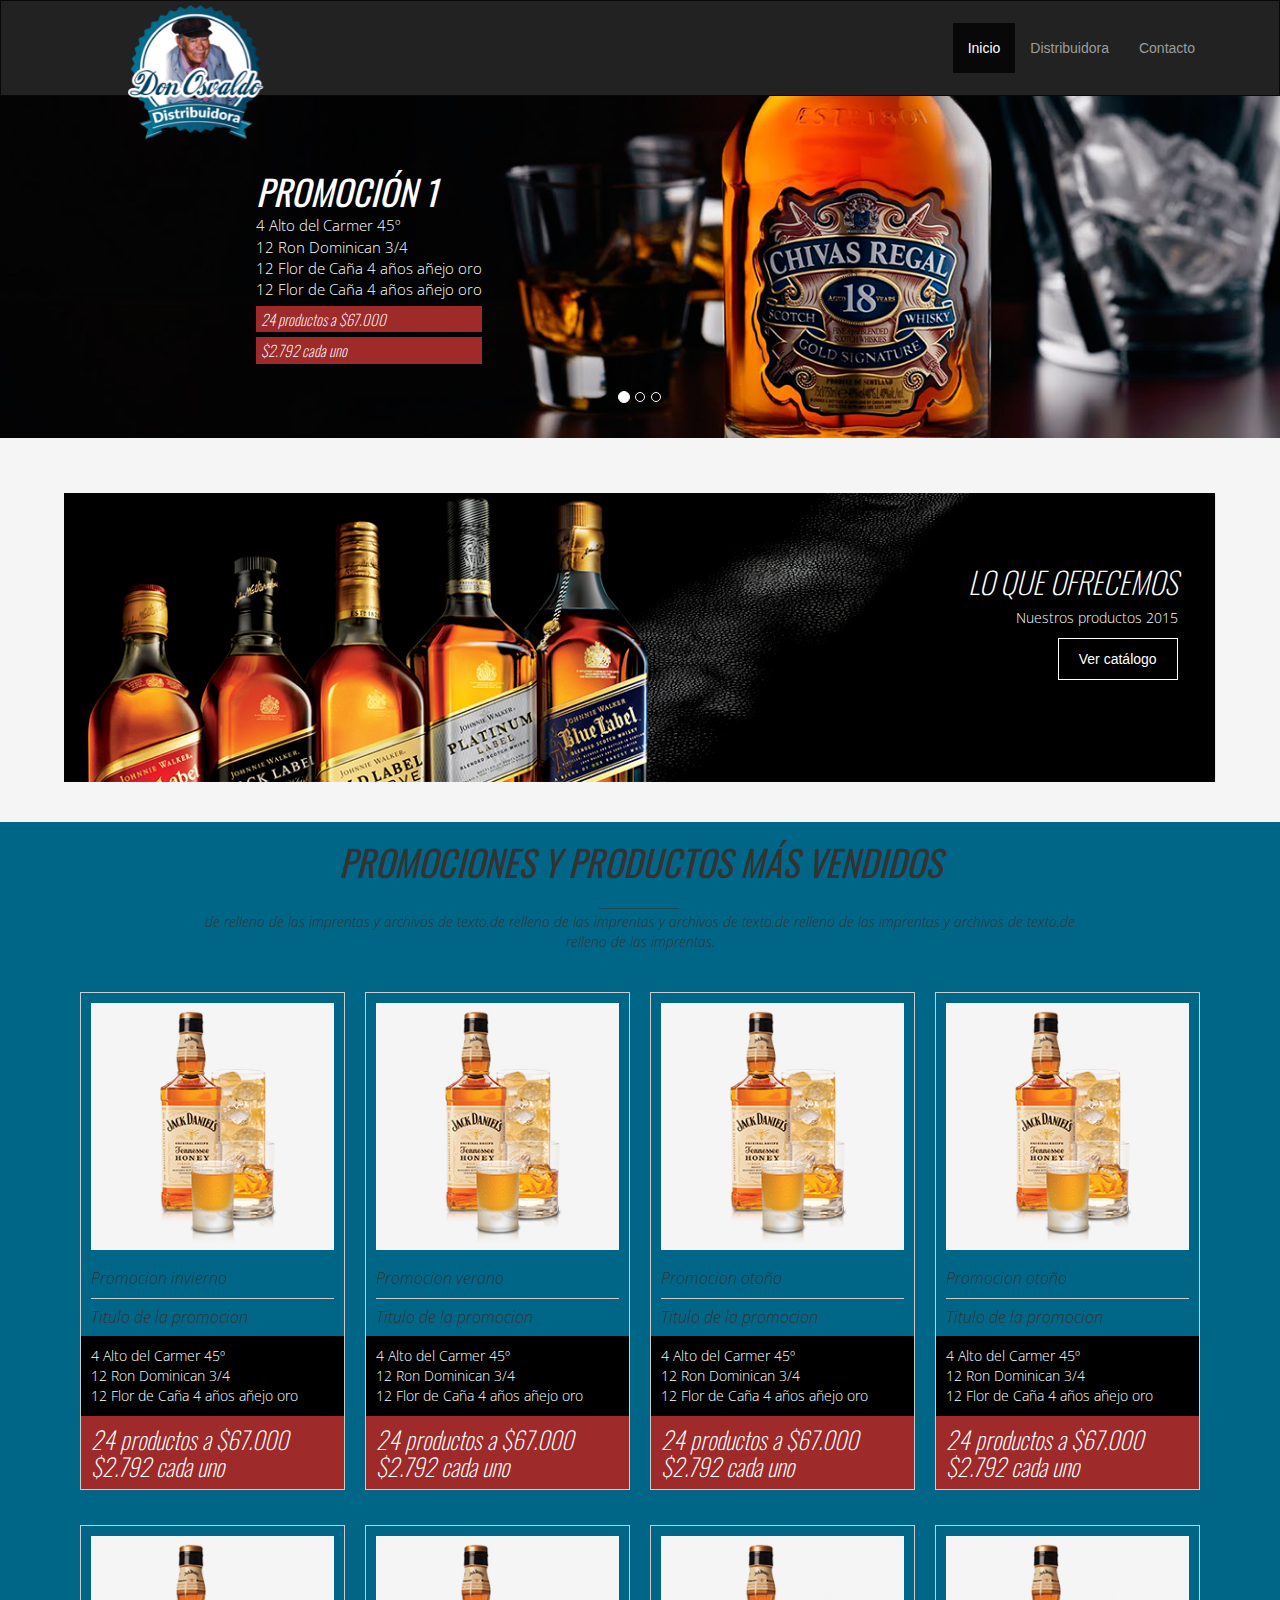
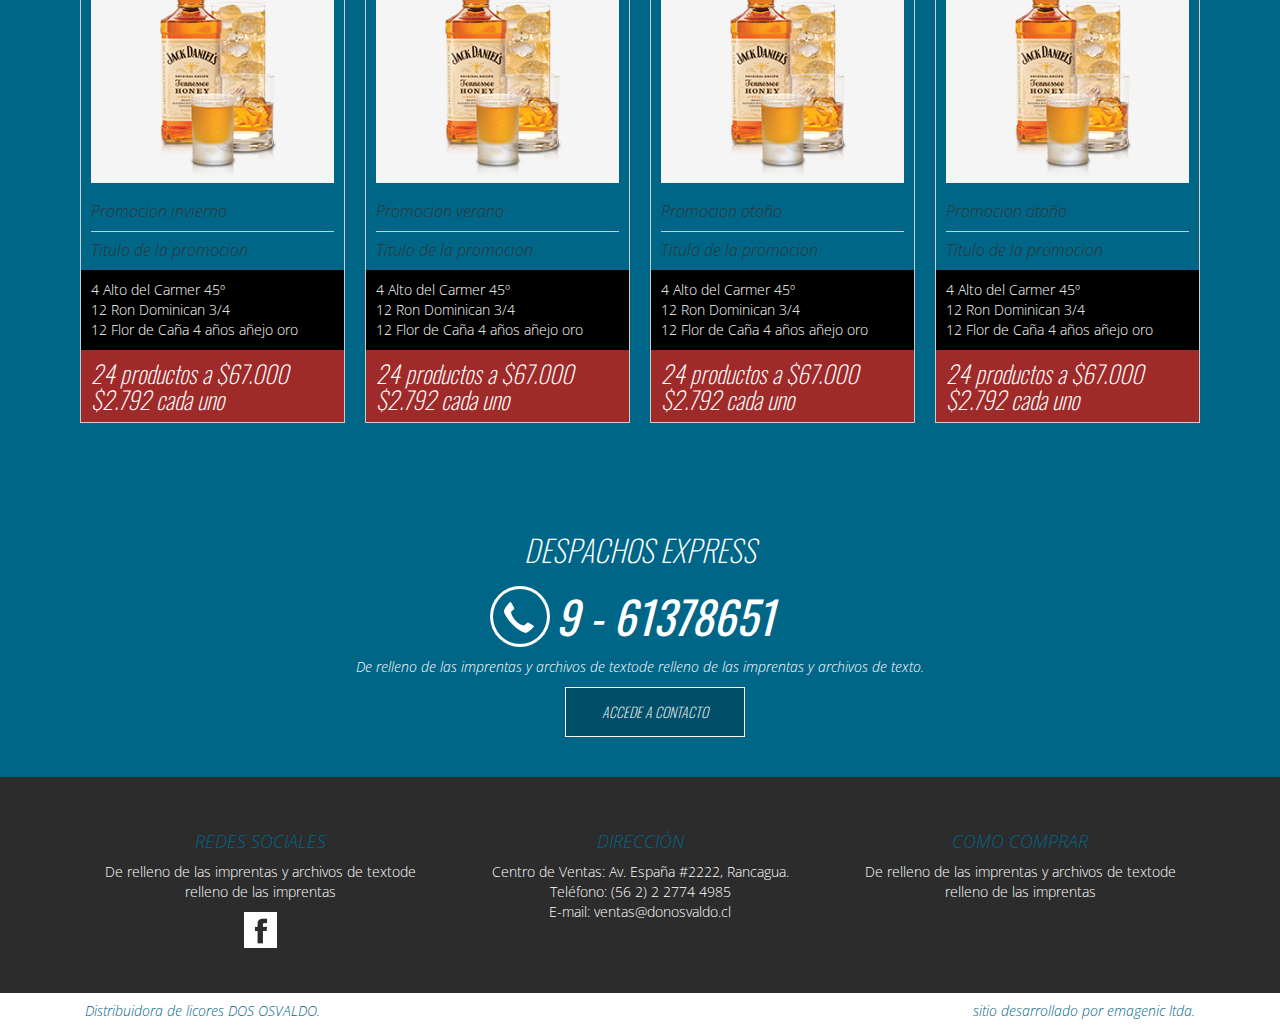
<file: index.html>
<!doctype html>
<html>
<html lang="es">
<head>
<meta charset="utf-8">
<title>Botilleria en Rancagua - Don Osvaldo</title>
<meta name="description" content="Esta es la mejor botilleria de rancagua, los invitamos a disfrutar de todas nuestras ofertas">
<meta name="viewport" content="width=device-width, initial-scale=1.0">
<link href='http://fonts.googleapis.com/css?family=Oswald:300, 400, 700' rel='stylesheet' type='text/css'>
<link href='http://fonts.googleapis.com/css?family=Open+Sans:700,300,400' rel='stylesheet' type='text/css'>
<link  rel= "stylesheet"  href= "css/bootstrap.min.css" >
<link  rel= "stylesheet"  href= "css/estilo.css" >
</head>

<body>

<div class="logo">
    <figure><img src="imagenes/marca.png" alt="logo"></figure>
</div>

 <nav class="navbar navbar-inverse navegador">
    <div class="container">
        <div class="navbar-header nave2">
          <button type="button" class="navbar-toggle collapsed" data-toggle="collapse" data-target="#navbar" aria-expanded="false" aria-controls="navbar">
            <span class="sr-only">Toggle navigation</span>
            <span class="icon-bar"></span>
            <span class="icon-bar"></span>
            <span class="icon-bar"></span>
          </button>
        </div>
        <div id="navbar" class="nave3 collapse navbar-collapse">
          <ul class="nave4 nav navbar-nav navbar-right">
            <li class="active"><a href="index.html">Inicio</a></li>
            <li><a href="nosotros.html">Distribuidora</a></li>
            <li><a href="contacto.html">Contacto</a></li>
          </ul>
        </div><!-- /.nav-collapse -->
    </div><!-- /.container -->
</nav><!-- /.navbar -->

<!-- inicio del slider -->

<div id="carousel-example-generic" class="carousel slide banner-slide" data-ride="carousel">
  <!-- Indicators -->
  <ol class="carousel-indicators hidden-xs">
    <li data-target="#carousel-example-generic" data-slide-to="0" class="active"></li>
    <li data-target="#carousel-example-generic" data-slide-to="1"></li>
    <li data-target="#carousel-example-generic" data-slide-to="2"></li>
  </ol>

  <!-- Wrapper for slides -->
  <div class="carousel-inner" role="listbox">

    <div class="text-center item active">
      <div class="d_banner hidden-xs">
          	<h1>PROMOCIÓN 1</h1>
          	<P>4 Alto del Carmer 45º<br>
			12 Ron Dominican 3/4<br>
			12 Flor de Caña 4 años añejo oro<br>
			12 Flor de Caña 4 años añejo oro
			</P>
			<h3>24 productos a $67.000</h3>
			<h4>$2.792 cada uno</h4>
      </div>
      <img src="imagenes/index/slider/banner1.jpg" alt="not1">
    </div>

    <div class="text-center item">
      <div class="d_banner hidden-xs">
          	<h1>PROMOCIÓN 2</h1>
          	<P>4 Alto del Carmer 45º<br>
			12 Ron Dominican 3/4<br>
			12 Flor de Caña 4 años añejo oro<br>
			12 Flor de Caña 4 años añejo oro
			</P>
			<h3>24 productos a $67.000</h3>
			<h3>$2.792 cada uno</h3>
      </div>
      <img src="imagenes/index/slider/banner1.jpg" alt="not1">
    </div>

    <div class="text-center item">
      <div class="d_banner hidden-xs">
          	<h1>PROMOCIÓN 3</h1>
          	<P>4 Alto del Carmer 45º<br>
			12 Ron Dominican 3/4<br>
			12 Flor de Caña 4 años añejo oro<br>
			12 Flor de Caña 4 años añejo oro
			</P>
			<h3>24 productos a $67.000</h3>
			<h3>$2.792 cada uno</h3>
      </div>
      <img src="imagenes/index/slider/banner1.jpg" alt="not1">
    </div>

  </div>

  <!-- Controls -->
  <a href="#carousel-example-generic" role="button" data-slide="prev">
    <span class="sr-only">Previous</span>
  </a>
  <a href="#carousel-example-generic" role="button" data-slide="next">
    <span class="sr-only">Next</span>
  </a>
</div>

  <!-- fin del slider -->


  <!-- inicio del catalogo -->

<div class="text-center catalogo">

    <div class="banner">
            <div class="info_banner">
            <h2 class="hidden-xs">LO QUE OFRECEMOS</h2>
            <P class="hidden-xs">Nuestros productos 2015</P>
            <div class="btn_not">
        		<a href="noticias.html">Ver catálogo</a>
      		</div>
    </div>
        <figure>
            <img src="imagenes/index/catalogo.jpg">
        </figure>
    </div>
</div>

  <!-- final del catalogo -->

  <!-- inicio de productos -->

<div class="productos col-xs-12">
	<div class="container">

		<div class="text-center titulo col-xs-12">
			<h1>PROMOCIONES Y PRODUCTOS MÁS VENDIDOS</h1>
			<p class="linea">________________</p>
			<p>de relleno de las imprentas y archivos de texto.de relleno de las imprentas y archivos de texto.de relleno de las imprentas y archivos de texto.de relleno de las imprentas.</p>
		</div>

		<div class="promocion col-xs-12">

  			<div class="prod col-md-3 col-sm-6 text-center">
  				<div class="extra">
  				<figure>
					<img src="imagenes/promociones/promocion1.jpg" alt="promo1">
				</figure>
				<div class="info">
					<h5>Promocion invierno</h5>
					<h4>Titulo de la promocion</h4>
					<P>4 Alto del Carmer 45º<br>
						12 Ron Dominican 3/4<br>
						12 Flor de Caña 4 años añejo oro
					</P>
					<h3>24 productos a $67.000<br>
					$2.792 cada uno</h3>
				</div>
			</div>
  			</div>

  			<div class="prod col-md-3 col-sm-6 text-center">
  				<div class="extra">
  				<figure>
					<img src="imagenes/promociones/promocion1.jpg" alt="promo1">
				</figure>
				<div class="info">
				<h5>Promocion verano</h5>
				<h4>Titulo de la promocion</h4>
				<P>4 Alto del Carmer 45º<br>
					12 Ron Dominican 3/4<br>
					12 Flor de Caña 4 años añejo oro
				</P>
				<h3>24 productos a $67.000<br>
					$2.792 cada uno</h3>
				</div>
			</div>
  			</div>

  			<div class="prod col-md-3 col-sm-6 text-center">
  				<div class="extra">
  				<figure>
					<img src="imagenes/promociones/promocion1.jpg" alt="promo1">
				</figure>
				<div class="info">
				<h5>Promocion otoño</h5>
				<h4>Titulo de la promocion</h4>
				<P>4 Alto del Carmer 45º<br>
					12 Ron Dominican 3/4<br>
					12 Flor de Caña 4 años añejo oro
				</P>
				<h3>24 productos a $67.000<br>
					$2.792 cada uno</h3>
				</div>
			</div>
  			</div>

  			<div class="prod col-md-3 col-sm-6 text-center">
  				<div class="extra">
  				<figure>
					<img src="imagenes/promociones/promocion1.jpg" alt="promo1">
				</figure>
				<div class="info">
				<h5>Promocion otoño</h5>
				<h4>Titulo de la promocion</h4>
				<P>4 Alto del Carmer 45º<br>
					12 Ron Dominican 3/4<br>
					12 Flor de Caña 4 años añejo oro
				</P>
				<h3>24 productos a $67.000<br>
					$2.792 cada uno</h3>
				</div>
			</div>
  			</div>

  			<div class="prod col-md-3 col-sm-6 text-center">
  				<div class="extra">
  				<figure>
					<img src="imagenes/promociones/promocion1.jpg" alt="promo1">
				</figure>
				<div class="info">
					<h5>Promocion invierno</h5>
					<h4>Titulo de la promocion</h4>
					<P>4 Alto del Carmer 45º<br>
						12 Ron Dominican 3/4<br>
						12 Flor de Caña 4 años añejo oro
					</P>
					<h3>24 productos a $67.000<br>
					$2.792 cada uno</h3>
				</div>
			</div>
  			</div>
  			<div class="prod col-md-3 col-sm-6 text-center">
  				<div class="extra">
  				<figure>
					<img src="imagenes/promociones/promocion1.jpg" alt="promo1">
				</figure>
				<div class="info">
				<h5>Promocion verano</h5>
				<h4>Titulo de la promocion</h4>
				<P>4 Alto del Carmer 45º<br>
					12 Ron Dominican 3/4<br>
					12 Flor de Caña 4 años añejo oro
				</P>
				<h3>24 productos a $67.000<br>
					$2.792 cada uno</h3>
				</div>
			</div>
  			</div>

  			<div class="prod col-md-3 col-sm-6 text-center">
  				<div class="extra">
  				<figure>
					<img src="imagenes/promociones/promocion1.jpg" alt="promo2">
				</figure>
				<div class="info">
				<h5>Promocion otoño</h5>
				<h4>Titulo de la promocion</h4>
				<P>4 Alto del Carmer 45º<br>
					12 Ron Dominican 3/4<br>
					12 Flor de Caña 4 años añejo oro
				</P>
				<h3>24 productos a $67.000<br>
					$2.792 cada uno</h3>
				</div>
			</div>
  			</div>

  			<div class="prod col-md-3 col-sm-6 text-center">
  				<div class="extra">
  				<figure>
					<img src="imagenes/promociones/promocion1.jpg" alt="promo3">
				</figure>
				<div class="info">
				<h5>Promocion otoño</h5>
				<h4>Titulo de la promocion</h4>
				<P>4 Alto del Carmer 45º<br>
					12 Ron Dominican 3/4<br>
					12 Flor de Caña 4 años añejo oro
				</P>
				<h3>24 productos a $67.000<br>
					$2.792 cada uno</h3>
				</div>
			</div>
  			</div>

		</div>

	</div>
</div>

  <!-- final de productos -->


<div class="acceso-contacto">
	<div class="text-center container">

		<div class="info col-xs-12">
			<h2>DESPACHOS EXPRESS</h2>

			<div class="ico-num col-xs-12">
				<div class="detalle">
					<figure class="col-xs-2">
						<img src="imagenes/celu.png" alt="icono-cel">
					</figure>
					<h1 class="col-xs-10">9 - 61378651</h1>
				</div>
			</div>

			<p>De relleno de las imprentas y archivos de textode relleno de las imprentas y archivos de texto.</p>

		</div>

		<div class="boton col-xs-12">
			<div class="container box bg-1">
				<a class="sub" href="contacto.html"><button class="button button--tamaya button--border-thick" data-text="ACCEDE A CONTACTO"><span>ACCEDE A CONTACTO</span></button></a>
			</div>
		</div>

	</div>
</div>

<footer>
	<div class="pie col-xs-12">
		<div class="text-center container">
			<div class="con_pie col-md-4">
				<h4>REDES SOCIALES</h4>
				<p>De relleno de las imprentas y archivos de textode relleno de las imprentas</p>
				<figure class="col-xs-12">
					<img src="imagenes/facebook.png" alt="icono-cel">
				</figure>
			</div>
  			<div class="con_pie col-md-4">
  				<h4>DIRECCIÓN</h4>
				<p>Centro de Ventas: Av. España #2222, Rancagua.<br>
					Teléfono: (56 2) 2 2774 4985<br>
					E-mail: ventas@donosvaldo.cl </p>
  			</div>
  			<div class="con_pie col-md-4">
  				<h4>COMO COMPRAR</h4>
				<p>De relleno de las imprentas y archivos de textode relleno de las imprentas</p>
  			</div>
		</div>
	</div>
	<div class="pie2">
		<div class="text-center container">
			<div class="cliente col-md-6">
				<p>Distribuidora de licores DOS OSVALDO.</p>
			</div>
			<div class="emagenic col-md-6">
				<p>sitio desarrollado por emagenic ltda.</p>
			</div>
		</div>

	</div>
</footer>

<script src="js/jquery.js"></script>
<script src = "js/bootstrap.min.js" > </script>
</body>

</html>
</file>
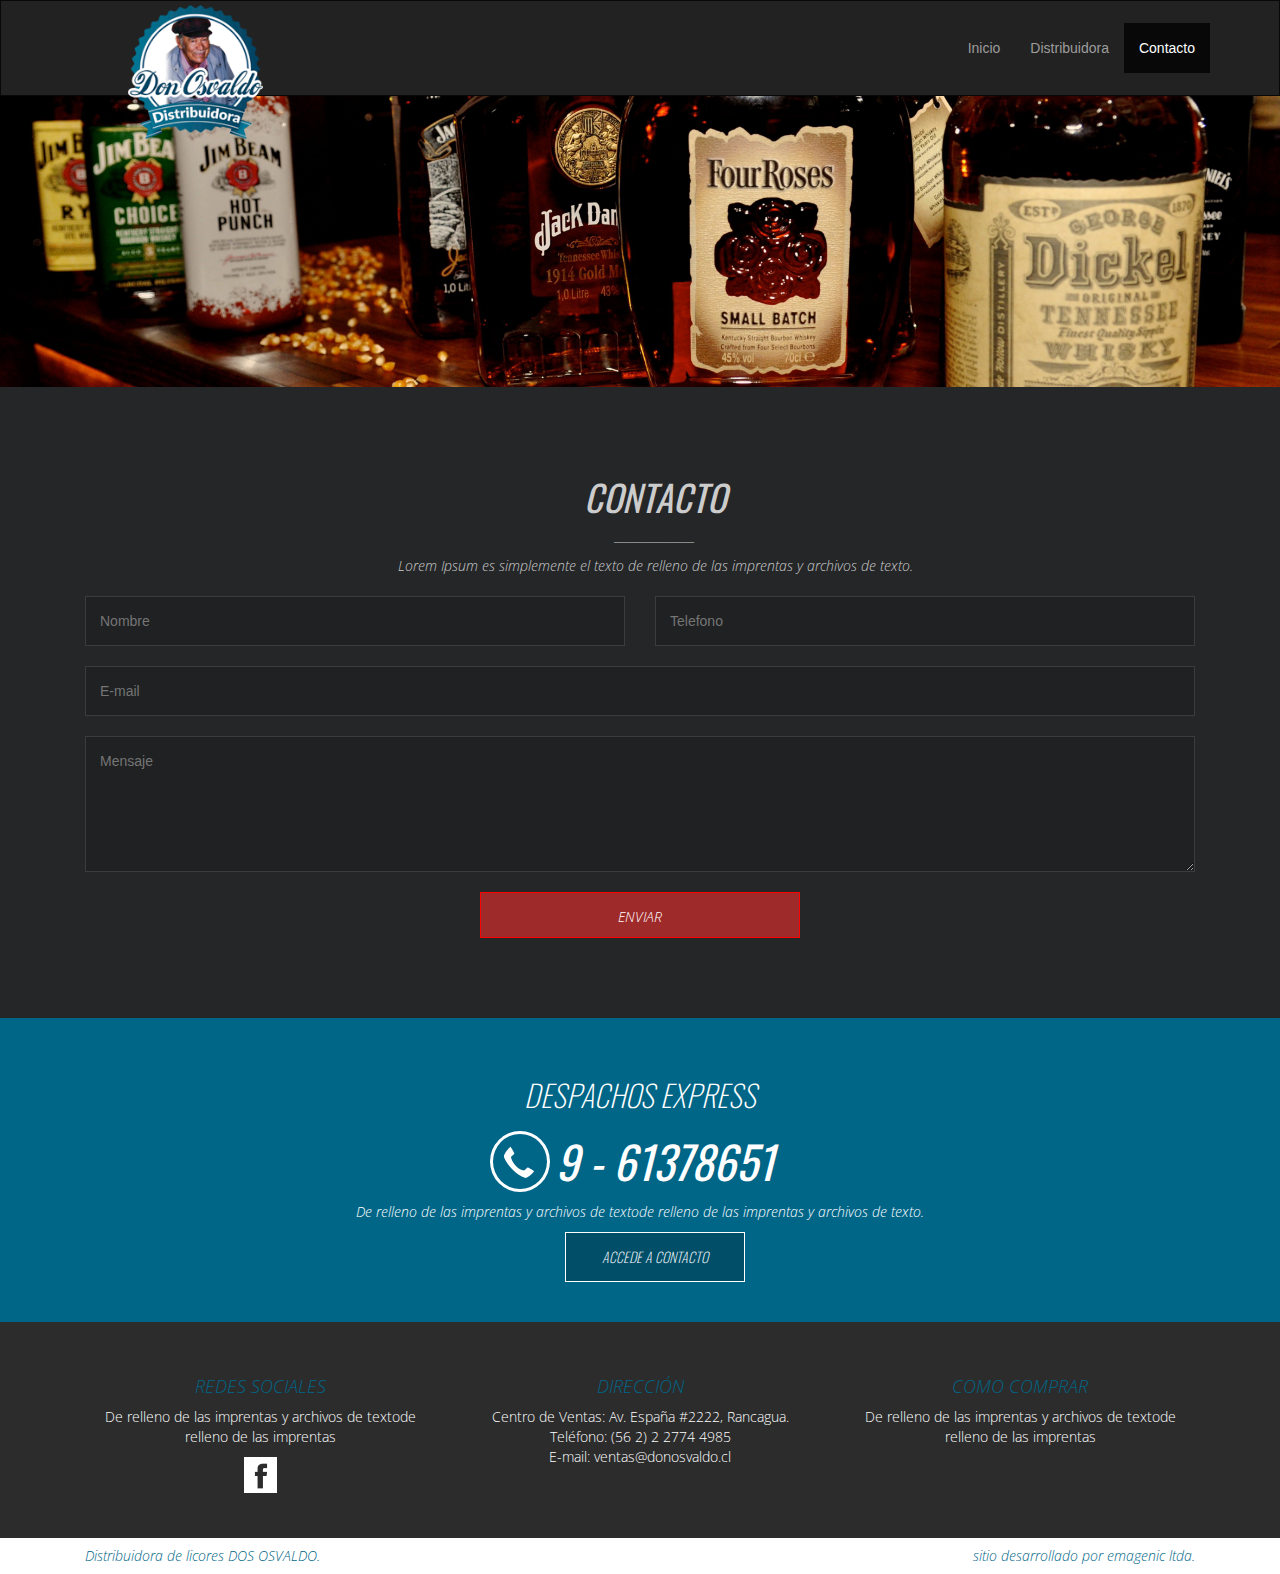
<file: contacto.html>
<!doctype html>
<html>
<html lang="es">
<head>
<meta charset="utf-8">
<title>Contacto de botilleria</title>
<meta name="viewport" content="width=device-width, initial-scale=1.0">
<link href='http://fonts.googleapis.com/css?family=Oswald:300, 400, 700' rel='stylesheet' type='text/css'>
<link href='http://fonts.googleapis.com/css?family=Open+Sans:700,300,400' rel='stylesheet' type='text/css'>
<link  rel= "stylesheet"  href= "css/bootstrap.min.css" >
<link  rel= "stylesheet"  href= "css/estilo.css" >
</head>

<body>

<div class="logo">
    <figure><img src="imagenes/marca.png" alt="logo"></figure>
</div>

 <nav class="navbar navbar-inverse navegador">
    <div class="container">
        <div class="navbar-header nave2">
          <button type="button" class="navbar-toggle collapsed" data-toggle="collapse" data-target="#navbar" aria-expanded="false" aria-controls="navbar">
            <span class="sr-only">Toggle navigation</span>
            <span class="icon-bar"></span>
            <span class="icon-bar"></span>
            <span class="icon-bar"></span>
          </button>
        </div>
        <div id="navbar" class="nave3 collapse navbar-collapse">
          <ul class="nave4 nav navbar-nav navbar-right">
            <li><a href="index.html">Inicio</a></li>
            <li><a href="nosotros.html">Distribuidora</a></li>
            <li class="active"><a href="contacto.html">Contacto</a></li>
          </ul>
        </div><!-- /.nav-collapse -->
    </div><!-- /.container -->
</nav><!-- /.navbar -->

<!-- inicio del slider -->

<div class="banner-contacto">
  <div class="">
    <div class="ima-ba">
      <figure>
        <img src="imagenes/contacto/banner-contacto.jpg" alt="banner">
      </figure>
    </div>
  </div>
</div>

  <!-- fin del slider -->

<div class="cont_simp">
  <div class="container">

    <div class="contactanos">
      <div class="container">
        <div class="text-center titulo">
          <h1>CONTACTO</h1>
          <p class="linea">________________</p>
          <p>Lorem Ipsum es simplemente el texto de relleno de las imprentas y archivos de texto.</p>
        </div>
      </div> 
    </div> 

      <form action="contacto.php" method="post" onsubmit="MM_validateForm('Nombre','','R','Mail','','RisEmail','consulta','','R');return document.MM_returnValue;return document.MM_returnValue">

          <div class="col-xs-12 col-sm-6 col-md-6">
            <input name="Nombre" type="text" class="input col-xs-12" id="Nombre" placeholder="Nombre">
          </div>
          <div class="col-xs-12 col-sm-6 col-md-6">
            <input name="Telefono" type="text" class="input col-xs-12" id="Telefono" placeholder="Telefono">
          </div>
          <div class="col-xs-12">
            <input name="Mail" type="text" class="input col-xs-12" id="Mail" placeholder="E-mail">
          </div>
          <div class="col-xs-12">
            <textarea name="Mensaje" id="consulta" class="mensaje col-xs-12" placeholder="Mensaje"></textarea>
          </div>
           <div class="glob-en">     
          <div class="cont-enviar col-xs-12">
           <input class="enviar col-xs-12" name="Enviar" type="submit" value="ENVIAR">
          </div>
        </div>
      </form>
        
  </div>
</div>

<div class="acceso-contacto">
	<div class="text-center container">

		<div class="info col-xs-12">
			<h2>DESPACHOS EXPRESS</h2>

			<div class="ico-num col-xs-12">
				<div class="detalle">
					<figure class="col-xs-2">
						<img src="imagenes/celu.png" alt="icono-cel">
					</figure>
					<h1 class="col-xs-10">9 - 61378651</h1>
				</div>
			</div>

			<p>De relleno de las imprentas y archivos de textode relleno de las imprentas y archivos de texto.</p>

		</div>

		<div class="boton col-xs-12">
			<div class="container box bg-1">
				<a class="sub" href="contacto.html"><button class="button button--tamaya button--border-thick" data-text="ACCEDE A CONTACTO"><span>ACCEDE A CONTACTO</span></button></a>
			</div>
		</div>

	</div>
</div>

<footer>
	<div class="pie col-xs-12">
		<div class="text-center container">
			<div class="con_pie col-md-4">
				<h4>REDES SOCIALES</h4>
				<p>De relleno de las imprentas y archivos de textode relleno de las imprentas</p>
				<figure class="col-xs-12">
					<img src="imagenes/facebook.png" alt="icono-cel">
				</figure>
			</div>
  			<div class="con_pie col-md-4">
  				<h4>DIRECCIÓN</h4>
				<p>Centro de Ventas: Av. España #2222, Rancagua.<br>
					Teléfono: (56 2) 2 2774 4985<br>
					E-mail: ventas@donosvaldo.cl </p>
  			</div>
  			<div class="con_pie col-md-4">
  				<h4>COMO COMPRAR</h4>
				<p>De relleno de las imprentas y archivos de textode relleno de las imprentas</p>
  			</div>
		</div>
	</div>
	<div class="pie2">
		<div class="text-center container">
			<div class="cliente col-md-6">
				<p>Distribuidora de licores DOS OSVALDO.</p>
			</div>
			<div class="emagenic col-md-6">
				<p>sitio desarrollado por emagenic ltda.</p>
			</div>
		</div>

	</div>
</footer>

<script src="js/jquery.js"></script>
<script src = "js/bootstrap.min.js" > </script>
</body>

</html>
</file>
<file: css/estilo.css>
.acceso-contacto{
	width: 100%;
	margin: 0;
	padding: 40px 0;
	background-color: #006688;
}

.acceso-contacto .info h2{
	font-family: 'Oswald', sans-serif;
	font-weight: 100;
	font-style: italic;
	color: white;
}

.acceso-contacto .ico-num{
	width: 100%;
	padding: 10px 0;
}

.acceso-contacto .ico-num figure{
	margin: 0;
	padding: 0;
}

.acceso-contacto .ico-num figure img{
	border: 3px solid white;
	border-radius: 50%;
	padding: 10px;
}

.acceso-contacto .ico-num h1{
	font-family: 'Oswald', sans-serif;
	font-weight: 400;
	font-style: italic;
	color: white;
	font-size: 45px;
	margin:0;
	padding: 5px 0;
}

.acceso-contacto .ico-num .detalle{
	margin: auto;
	width: 300px;
}

.acceso-contacto .info p{
	font-family: 'Open Sans', sans-serif;
	font-weight: 100;
	font-style: italic;
	color: white;
}

.slide{
	width: 100%;
	margin: 0 auto;
	padding: 0;
}

.banner-slide .item .d_banner{
	margin-left: 20%;
	max-width: 90%;
	padding-top: 5%;
	text-align: left;
	position: absolute;
	color: white;
	font-family: 'Open Sans', sans-serif;
	font-weight: 200;
}

.banner-slide .item img{
	width: 100%;
}

.banner-slide .item .d_banner h1{
	font-size: 25px;
	padding-top: 15%;
	font-family: 'Oswald', sans-serif;
	font-weight: 400;
	font-style: italic;
	margin: auto;
	color:white;
}

.banner-slide .item .d_banner h3{
	font-size: 10px;
	padding: 5px;
	background: #9f2a2a;
	margin: auto;
	color:white;
	margin-bottom: 5px;
	font-family: 'Oswald', sans-serif;
	font-weight: 100;
	font-style: italic;
}

.banner-slide .item .d_banner h4{
	font-size: 10px;
	padding: 5px;
	background: #9f2a2a;
	margin: auto;
	font-family: 'Oswald', sans-serif;
	font-weight: 100;
	font-style: italic;
	color:white;
}

.banner-slide .item .d_banner p{
	font-size: 10px;
	margin: auto;
	color:white;
}

/*inicio estilo del boton directo al acceso de contacto*/

.boton{
	width: 100%;
	text-align: center;
	margin: 0 auto;
	padding: 0;

}

/* Common button styles */
.button {
	min-width: 150px;
	max-width: 250px;
	display: block;
	margin: auto;
	font-family: 'Oswald', sans-serif;
	font-weight: 100;
	font-style: italic;
	padding: 1em 2em;
	border: none;
	background: none;
	color: inherit;
	vertical-align: middle;
	position: relative;
	-webkit-backface-visibility: hidden;
	-moz-osx-font-smoothing: grayscale;
}
.button:focus {
	outline: none;
}
.button > span {
	vertical-align: middle;
}

/* Text color adjustments (we could stick to the "inherit" but that does not work well in Safari) */
.bg-1 .button {
	color: #37474f;
	border-color: white;
}

/* Borders */
.button--border-thin {
	border: 1px solid;
}
.button--border-medium {
	border: 1px solid;
}
.button--border-thick {
	border: 1px solid;
}

.boton .button--tamaya {
	overflow: hidden;
	color: black;
	min-width: 180px;
}
.boton .button--tamaya.button--inverted {
	color: #37474f;
	border-color: #37474f;
}
.boton .button--tamaya::before,
.boton .button--tamaya::after {
	content: attr(data-text);
	position: absolute;
	width: 100%;
	height: 50%;
	left: 0;
	background: #004e68;
	color: #fff;
	overflow: hidden;
	-webkit-transition: -webkit-transform 0.3s;
	transition: transform 0.3s;
	-webkit-transition-timing-function: cubic-bezier(0.2, 1, 0.3, 1);
	transition-timing-function: cubic-bezier(0.2, 1, 0.3, 1);
}
.boton .button--tamaya.button--inverted::before,
.boton .button--tamaya.button--inverted::after {
	background: #fff;
	color: #37474f;
}
.boton .button--tamaya::before {
	top: 0;
	padding-top: 1em;
}
.boton .button--tamaya::after {
	bottom: 0;
	line-height: 0;
}
.boton .button--tamaya > span {
	display: block;
	-webkit-transform: scale3d(0.2, 0.2, 1);
	transform: scale3d(0.2, 0.2, 1);
	opacity: 0;
	-webkit-transition: -webkit-transform 0.3s, opacity 0.3s;
	transition: transform 0.3s, opacity 0.3s;
	-webkit-transition-timing-function: cubic-bezier(0.2, 1, 0.3, 1);
	transition-timing-function: cubic-bezier(0.2, 1, 0.3, 1);
}
.boton .button--tamaya:hover::before {
	-webkit-transform: translate3d(0, -100%, 0);
	transform: translate3d(0, -100%, 0);
}
.boton .button--tamaya:hover::after {
	-webkit-transform: translate3d(0, 100%, 0);
	transform: translate3d(0, 100%, 0);
}
.boton .button--tamaya:hover > span {
	opacity: 1;
	-webkit-transform: scale3d(1, 1, 1);
	transform: scale3d(1, 1, 1);
}

/*final estilo del boton directo al acceso de contacto*/

.catalogo{
	background-color: #f6f5f5;
	margin:0 auto;
	padding: 0;
	padding: 40px 0;
}

.catalogo .banner{
	width: 90%;
	max-width: 1200px;
	margin:auto;
	}

.catalogo .banner figure{
	width: 100%;
	max-width: 1200px;
	margin-top: 15px;
	z-index: 0;
	}

.catalogo .banner img{
	width: 100%;
	max-width: 1200px;
	}

.catalogo .banner .info_banner{
	text-align: right;
	color: white;
	width: 90%;
	max-width: 1200px;
	margin:auto;
	z-index: 1;
	position: absolute;
	padding: 4% 3% 0 0;

	}

.catalogo .banner .info_banner h2{
	font-family: 'Oswald', sans-serif;
	font-weight: 100;
	font-style: italic;
	color: white;
	}

.catalogo .banner .info_banner p{
	font-family:'Open Sans', sans-serif;
	font-weight: 100;
	}

.catalogo .banner .btn_not a{
	color: white;
	float: right;
	text-align: center;
	padding: 10px 20px;
	border: 1px solid white;
}

.catalogo .banner .btn_not a:hover{
	color: black;
	text-decoration: none;
	background: white;
}

footer .pie{
	background-color: #2c2c2c;
	color: white;
	padding: 30px;
}

footer .pie h4{
	font-family: 'Open Sans', sans-serif;
	font-weight: 100;
	font-style: italic;
	color: #006688;
}

footer .pie p{
	font-family: 'Open Sans', sans-serif;
	font-weight: 100;
	color: white;
}

footer .pie .con_pie{
	padding-top: 15px;
}

footer .pie .con_pie figure{
	padding-bottom: 15px;
}

footer .pie2 p{
	color: #006688;
	padding: 8px 0;
}

footer .pie2 .cliente p{
	margin: auto;
	font-family: 'Open Sans', sans-serif;
	font-weight: 100;
	font-style: italic;
}

footer .pie2 .emagenic p{
	margin: auto;
	font-family: 'Open Sans', sans-serif;
	font-weight: 100;
	font-style: italic;
}

.logo{
	width: 100px;
	position: absolute;
	z-index: 1;
	margin-left: 5%;
}

.logo img{
	width: 100px;
	max-width: 90%;
}

.navegador{
	text-align: center;
	margin: 0;
	border-radius: 0;
}

.navegador .nave2 figure{
	width:100px;
}

.navegador .nave2 figure img{
	width: 100%;
}

.navegador .nave3 .nave4{
	padding: 2% 0;
}

.productos .titulo{
	padding-bottom: 40px;
}

.productos .titulo h1{
	font-family: 'Oswald', sans-serif;
	font-weight: 400;
	font-style: italic;
}

.productos .titulo p{
	width: 80%;
	margin: auto;
	font-family: 'Open Sans', sans-serif;
	font-weight: 100;
	font-style: italic;
}

.productos .promocion{
	margin: 0;
	padding: 0;
	margin-bottom:55px; 
}

.productos .promocion .prod{
	margin: 0;
	padding: 0;
	margin-bottom:35px; 
}

.productos .promocion .prod .extra{
	border: 1px solid #ccc;
	margin: 0 10px;
}

.productos .promocion .prod figure{
	margin: 10px;
}

.productos .promocion .prod figure img{
	width: 100%;
}

.productos .promocion .prod .info{
	font-family: 'Open Sans', sans-serif;
	text-align: left;
}

.productos .promocion .prod .info h5{
	font-weight: 100;
	font-style: italic;
	font-size: 16px;
	margin: 0 10px;
	padding: 10px 0;
	border-bottom: 1px solid #ccc;
}

.productos .promocion .prod .info h4{
	margin: 0;
	padding: 0;
	font-weight: 100;
	font-style: italic;
	font-size: 16px;
	margin: 0 10px;
	padding: 10px 0;
}

.productos .promocion .prod .info p{
	font-weight: 100;
	background-color: black;
	margin: 0;
	padding: 10px;
	color: white;
}

.productos .promocion .prod .info h3{
	font-family: 'Oswald', sans-serif;
	font-weight: 200;
	font-style: italic;
	background-color: #9f2a2a;
	margin: 0;
	padding: 10px;
	color: white;
}

/*final estilo de index*/

/*inicio estilo de contacto*/

.banner-contacto{
	padding: 0;
	margin: 0 auto;
}

.banner-contacto .ima-ba{
	margin: 0 auto;
	padding: 0;
}

.banner-contacto .ima-ba figure{
	margin: 0;
	padding: 0;
	margin: 0 auto;
}

.banner-contacto .ima-ba img{
	margin: 0 auto;
	width: 100%;
}

.cont_simp{
	background: #242628;
	padding: 70px 0;
}

.cont_simp .contactanos{
	margin: 0;
	padding: 0;
}

.cont_simp .contactanos .titulo{
	margin: 0;
	padding: 0;
}

.cont_simp .contactanos .titulo h1{
	font-family: 'Oswald', sans-serif;
	font-weight: 400;
	font-style: italic;
	color: #ccc;
}

.cont_simp .contactanos .titulo p{
	font-family: 'Open Sans', sans-serif;
	font-weight: 100;
	font-style: italic;
	color: #ccc;
}

.cont_simp input{
	background: #1f2123;
	border: 1px solid #3c3c3c;
	padding: 14px;
	margin: 10px 0; 
}

.cont_simp textarea{
	background: #1f2123;
	border: 1px solid #3c3c3c;
	padding: 14px;
	margin: 10px 0; 
	padding-bottom: 80px; 
}

.cont_simp .glob-en{
	width: 350px;
	margin: auto;
}

.cont_simp .enviar{
	font-family: 'Open Sans', sans-serif;
	font-weight: 100;
	font-style: italic;
	color: white;
	background: #9f2a2a;
	border: 1px solid red;
	padding: 14px;
	padding-bottom: 10px; 
}

/*final estilo de contacto*/

/*inicio estilo de nosotros*/

article{
	background: #f6f5f5;
	margin: 0 auto;
	padding: 0;
}

article .empresa{
	background: white;
	margin: 0 auto;
	padding: 40px 0;
}

article .empresa h1{
	font-family: 'Oswald', sans-serif;
	font-weight: 400;
}

article .empresa h4{
	font-family: 'Open Sans', sans-serif;
	font-weight: 400;
	color: red;
}

article .empresa p{
	margin: auto;
	width: 80%;
	font-family: 'Open Sans', sans-serif;
	font-weight: 100;
}

article .eltodo{
	padding: 70px 0;
}

article .container{
	width: 1200px;
	max-width: 90%;
	background: white;
	padding: 0;
}

article .imagen{
	margin: 0;
	padding: 0;
}

article .imagen .im-int img{
	width: 100%;
}

article .titulo .im-inf h1{
	font-family: 'Oswald', sans-serif;
	font-weight: 400;
	font-style: italic;
}

article .titulo .im-inf h3{
	font-family: 'Open Sans', sans-serif;
	font-weight: 100;
	color: red;
	font-size: 16px;
}

article .titulo .im-inf h4{
	padding-top: 15%;
	font-family: 'Oswald', sans-serif;
	font-weight: 100;
	color: #2c2c2c;
}

article .titulo .im-inf p{
	font-family: 'Open Sans', sans-serif;
	font-weight: 100;
	color: #2c2c2c;
}

/*final estilo de nosotros*/

@media screen and (max-width: 768px) {

.catalogo .banner .info_banner{
	text-align: center;
	color: white;
	width: 90%;
	max-width: 1200px;
	margin:auto;
	z-index: 1;
	position: absolute;
	padding: 5% 3% 0 0;
	float: center;
	}

}

@media screen and (min-width: 768px) {

.logo{
	width: 150px;
	position: absolute;
	z-index: 1;
	margin-left: 10%;
}

.logo img{
	width: 150px;
	max-width: 90%;
}

}


@media screen and (min-width: 1024px) {

.banner-slide .item .d_banner h1{
	padding-top: 5%;
	font-size: 35px;
	margin-bottom: 5px;
}

.banner-slide .item .d_banner h3{
	font-size: 15px;
}

.banner-slide .item .d_banner h4{
	font-size: 15px;
}

.banner-slide .item .d_banner p{
	font-size: 15px;
	margin-bottom: 5px;
}

footer .pie2 .cliente p{
	float: left;
}

footer .pie2 .emagenic p{
	float: right;
}

.logo{
	width: 150px;
	position: absolute;
	z-index: 1;
	margin-left: 10%;
}

.logo img{
	width: 150px;
	max-width: 90%;
}

}

@media screen and (min-width: 1400px) {

.banner-slide .item .d_banner h1{
	font-size: 45px;
}

.banner-slide .item .d_banner h3{
	font-size: 20px;
}

.banner-slide .item .d_banner h4{
	font-size: 20px;
}

.banner-slide .item .d_banner p{
	font-size: 20px;
}

.logo{
	width: 150px;
	position: absolute;
	z-index: 1;
	margin-left: 20%;
}

.logo img{
	width: 150px;
	max-width: 90%;
}

}
</file>
